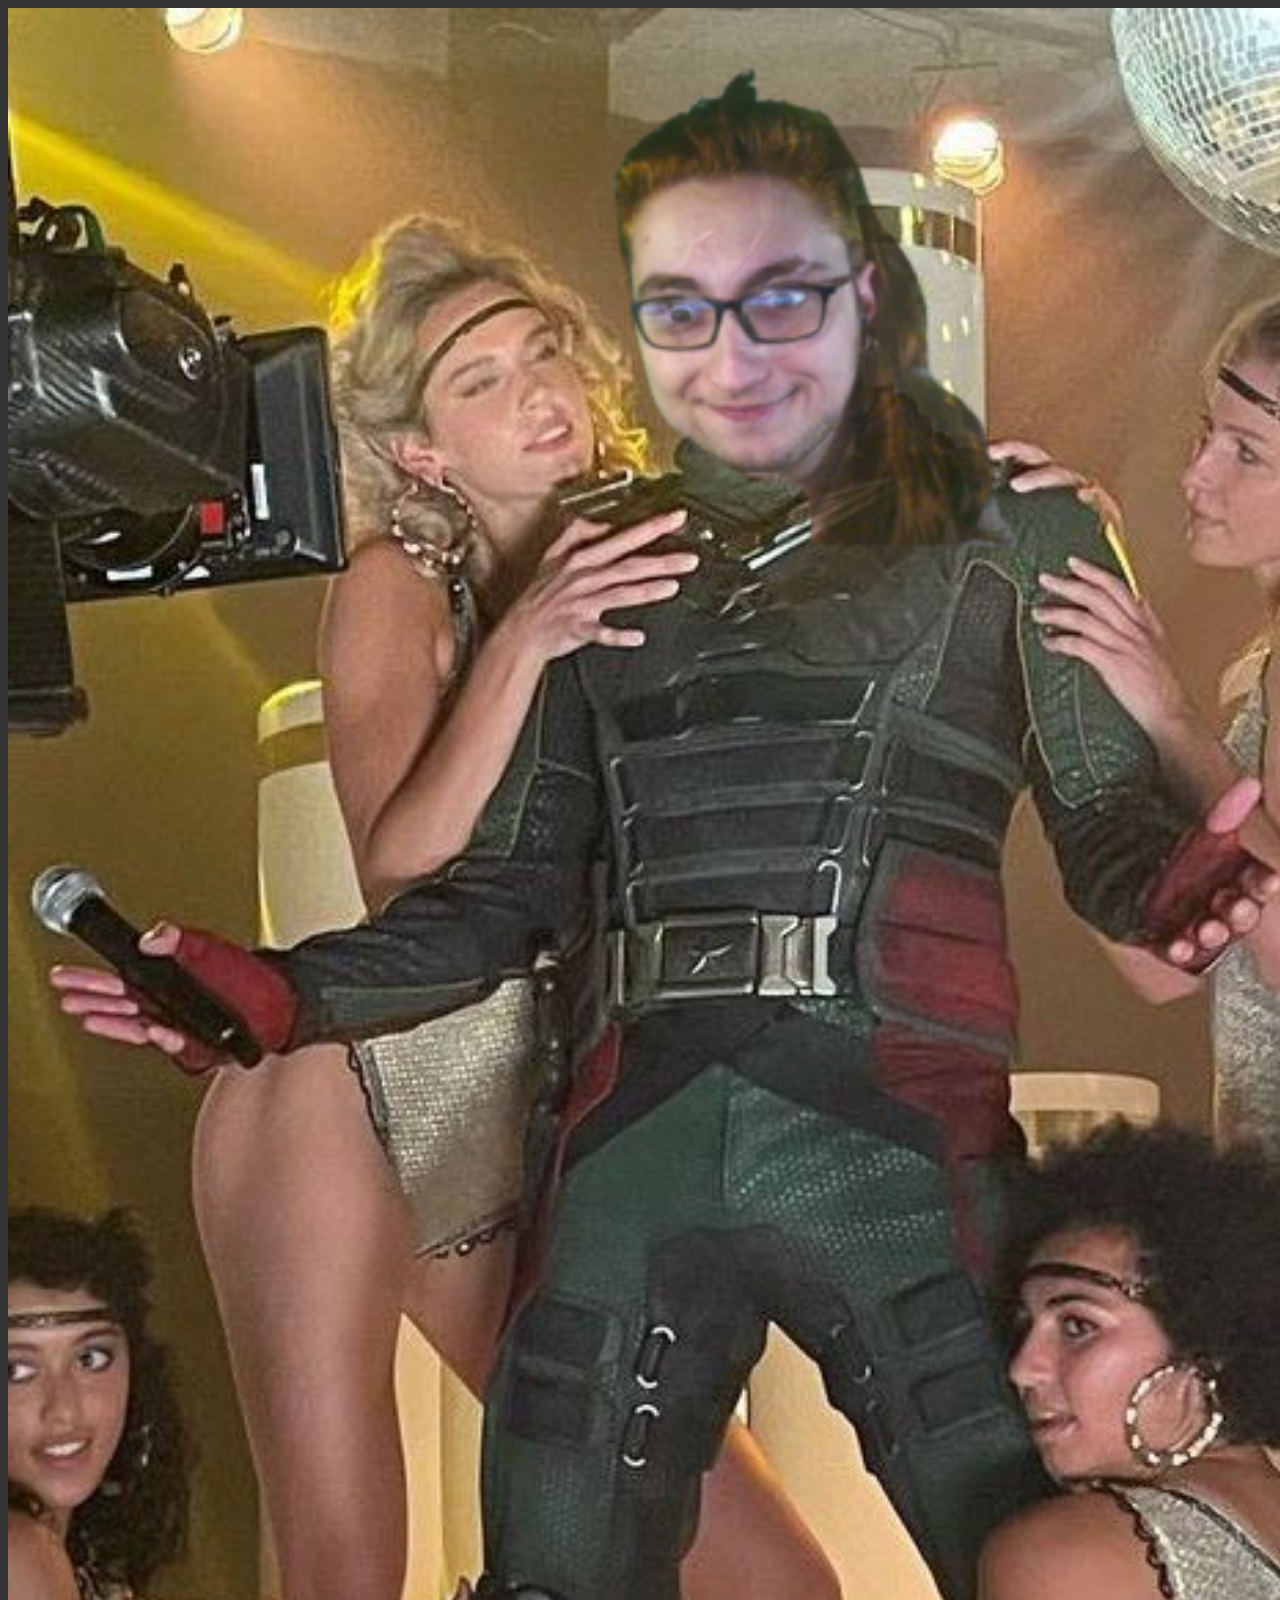
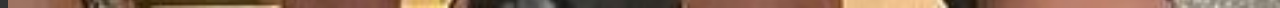
<file: keePatria.html>
<!DOCTYPE html>
<html lang="en">
<head>
    <meta charset="UTF-8">
    <meta http-equiv="X-UA-Compatible" content="IE=edge">
    <meta name="viewport" content="width=device-width, initial-scale=1.0">
    <title>nobody</title>
    <link rel="stylesheet" href="keelander.css">
          
</head>
<body>
    <img src="techs/secret/capitão kee.png" alt="keePatria">
  
</body>
</html>
</file>
<file: keelander.css>
body{
    background-color: #333;
}
img{
    width: 100em;
    justify-content: center;
    display: flex;
    position: absolute;
    align-items: center;

   

 }
</file>
